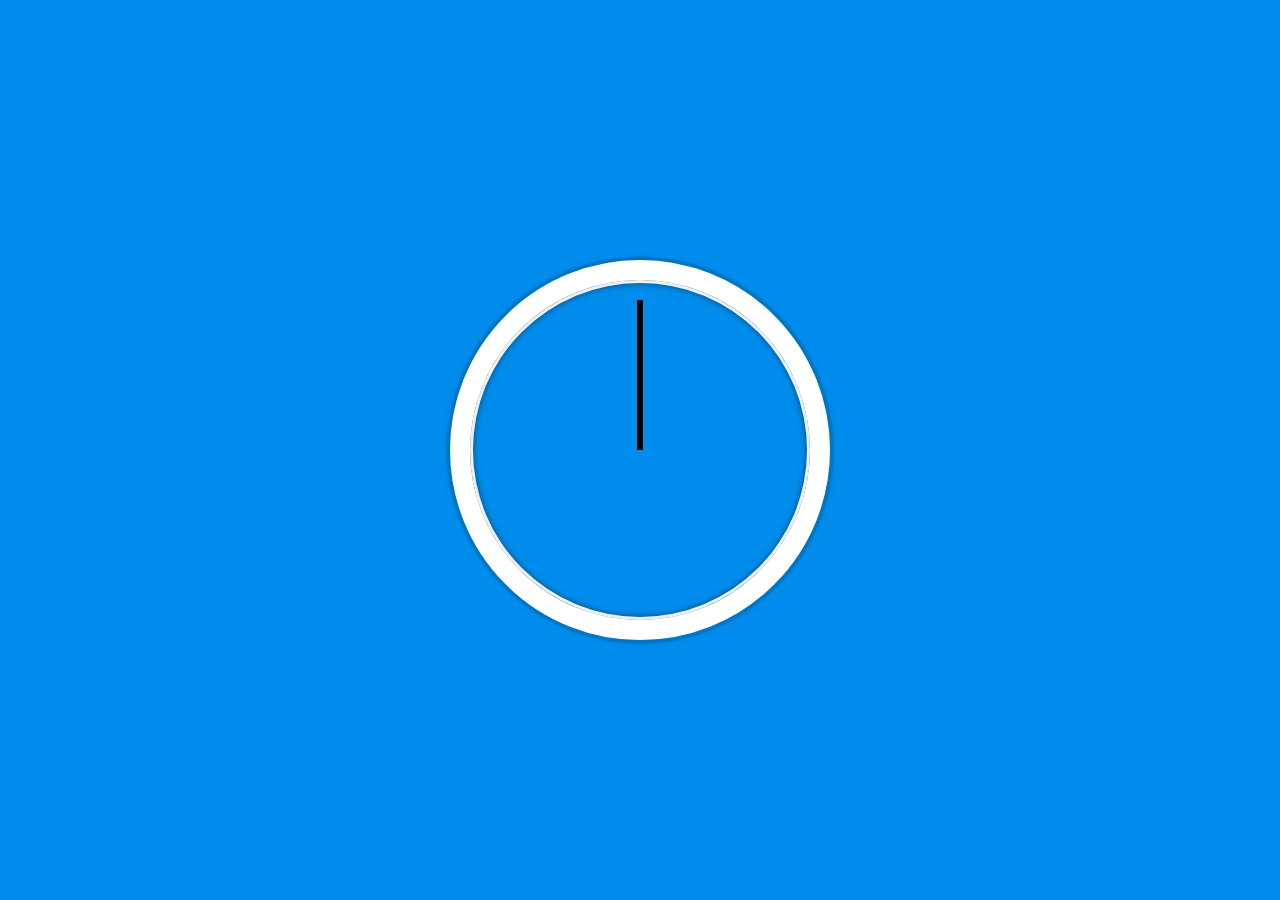
<file: 02 - JS and CSS Clock/index-START.html>
<!DOCTYPE html>
<html lang="en">
  <head>
    <meta charset="UTF-8" />
    <title>JS + CSS Clock</title>
  </head>
  <body>
    <div class="clock">
      <div class="clock-face">
        <div class="hand hour-hand"></div>
        <div class="hand min-hand"></div>
        <div class="hand second-hand"></div>
      </div>
    </div>

    <style>
      html {
        background: #018ded url(https://unsplash.it/1500/1000?image=881&blur=5);
        background-size: cover;
        font-family: "helvetica neue";
        text-align: center;
        font-size: 10px;
      }

      body {
        margin: 0;
        font-size: 2rem;
        display: flex;
        flex: 1;
        min-height: 100vh;
        align-items: center;
      }

      .clock {
        width: 30rem;
        height: 30rem;
        border: 20px solid white;
        border-radius: 50%;
        margin: 50px auto;
        position: relative;
        padding: 2rem;
        box-shadow: 0 0 0 4px rgba(0, 0, 0, 0.1), inset 0 0 0 3px #efefef,
          inset 0 0 10px black, 0 0 10px rgba(0, 0, 0, 0.2);
      }

      .clock-face {
        position: relative;
        width: 100%;
        height: 100%;
        transform: translateY(
          -3px
        ); /* account for the height of the clock hands */
      }

      .hand {
        width: 50%;
        height: 6px;
        background: black;
        position: absolute;
        top: 50%;
        transform-origin: 100%;
        transform: rotate(90deg);
        transition: all 0.05s;
        transition-timing-function: cubic-bezier(0.13, 2.7, 0.587, 1);
      }
    </style>

    <script>
      const secondHand = document.querySelector(".second-hand");
      const minuteHand = document.querySelector(".min-hand");
      const hourHand = document.querySelector(".hour-hand");

      function setDate() {
        const now = new Date();

        const seconds = now.getSeconds();
        const minutes = now.getMinutes();
        const hours = now.getHours();

        const secondsDegrees = (seconds / 60) * 360 + 90;
        const minutesDegrees = (minutes / 60) * 360 + 90;
        const hoursDegrees = (hours / 12) * 360 + 90;

        secondHand.style.transform = `rotate(${secondsDegrees}deg)`;
        minuteHand.style.transform = `rotate(${minutesDegrees}deg)`;
        hourHand.style.transform = `rotate(${hoursDegrees}deg)`;

        // console.log(seconds);
        console.log(hours);
      }

      setInterval(setDate, 1000);
    </script>
  </body>
</html>
</file>
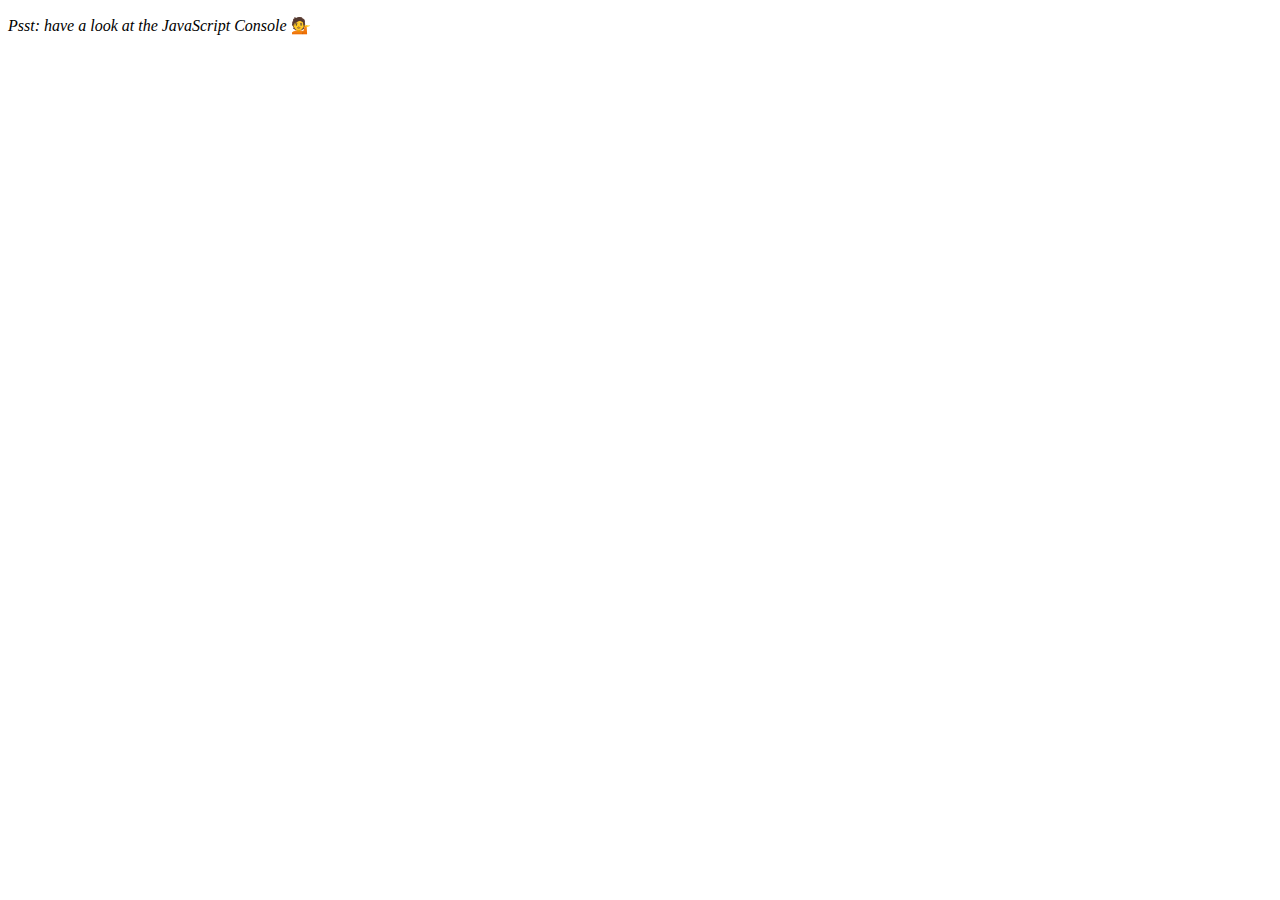
<file: 04 - Array Cardio Day 1/index-START.html>
<!DOCTYPE html>
<html lang="en">
  <head>
    <meta charset="UTF-8" />
    <title>Array Cardio 💪</title>
  </head>
  <body>
    <p><em>Psst: have a look at the JavaScript Console</em> 💁</p>
    <script>
      // Get your shorts on - this is an array workout!
      // ## Array Cardio Day 1

      // Some data we can work with

      const inventors = [
        { first: "Albert", last: "Einstein", year: 1879, passed: 1955 },
        { first: "Isaac", last: "Newton", year: 1643, passed: 1727 },
        { first: "Galileo", last: "Galilei", year: 1564, passed: 1642 },
        { first: "Marie", last: "Curie", year: 1867, passed: 1934 },
        { first: "Johannes", last: "Kepler", year: 1571, passed: 1630 },
        { first: "Nicolaus", last: "Copernicus", year: 1473, passed: 1543 },
        { first: "Max", last: "Planck", year: 1858, passed: 1947 },
        { first: "Katherine", last: "Blodgett", year: 1898, passed: 1979 },
        { first: "Ada", last: "Lovelace", year: 1815, passed: 1852 },
        { first: "Sarah E.", last: "Goode", year: 1855, passed: 1905 },
        { first: "Lise", last: "Meitner", year: 1878, passed: 1968 },
        { first: "Hanna", last: "Hammarström", year: 1829, passed: 1909 },
      ];

      const people = [
        "Beck, Glenn",
        "Becker, Carl",
        "Beckett, Samuel",
        "Beddoes, Mick",
        "Beecher, Henry",
        "Beethoven, Ludwig",
        "Begin, Menachem",
        "Belloc, Hilaire",
        "Bellow, Saul",
        "Benchley, Robert",
        "Benenson, Peter",
        "Ben-Gurion, David",
        "Benjamin, Walter",
        "Benn, Tony",
        "Bennington, Chester",
        "Benson, Leana",
        "Bent, Silas",
        "Bentsen, Lloyd",
        "Berger, Ric",
        "Bergman, Ingmar",
        "Berio, Luciano",
        "Berle, Milton",
        "Berlin, Irving",
        "Berne, Eric",
        "Bernhard, Sandra",
        "Berra, Yogi",
        "Berry, Halle",
        "Berry, Wendell",
        "Bethea, Erin",
        "Bevan, Aneurin",
        "Bevel, Ken",
        "Biden, Joseph",
        "Bierce, Ambrose",
        "Biko, Steve",
        "Billings, Josh",
        "Biondo, Frank",
        "Birrell, Augustine",
        "Black, Elk",
        "Blair, Robert",
        "Blair, Tony",
        "Blake, William",
      ];

      // Array.prototype.filter()
      // 1. Filter the list of inventors for those who were born in the 1500's
      const fifteen = inventors.filter((inventor) => {
        if (inventor.year >= 1500 && inventor.year < 1600) return true;
      });

      // console.table(fifteen);

      // Array.prototype.map()
      // 2. Give us an array of the inventors first and last names
      const inventorsNames = inventors.map(
        (inventor) => inventor.first + " " + inventor.last
      );

      // console.log(inventorsNames);

      // Array.prototype.sort()
      // 3. Sort the inventors by birthdate, oldest to youngest

      const birthdays = inventors.sort((a, b) => (a.year > b.year ? 1 : -1));

      // console.log(birthdays);

      // Array.prototype.reduce()
      // 4. How many years did all the inventors live all together?
      const life = inventors.reduce((total, inventor) => {
        return total + (inventor.passed - inventor.year);
      }, 0);

      // console.log(life);
      // 5. Sort the inventors by years lived
      const oldest = inventors.sort((a, b) => {
        const lastGuy = a.passed - a.year;
        const nextGuy = b.passed - b.year;
        return lastGuy > nextGuy ? -1 : 1;
      });

      // console.log(oldest);

      // 6. create a list of Boulevards in Paris that contain 'de' anywhere in the name
      //      https:en.wikipedia.org/wiki/Category:Boulevards_in_Paris

      // const category = document.querySelector(".mw-category");
      // const links = [...category.querySelectorAll("a")];
      // const de = links
      //   .map((link) => link.textContent)
      //   .filter((streetName) => streetName.includes("de"));

      // 7. sort Exercise
      // Sort the people alphabetically by last name

      const alpha = people.sort((a, b) => {
        a[0] < b[0];
      });
      // console.log(alpha);

      // 8. Reduce Exercise
      // Sum up the instances of each of these
      const data = [
        "car",
        "car",
        "truck",
        "truck",
        "bike",
        "walk",
        "car",
        "van",
        "bike",
        "walk",
        "car",
        "van",
        "car",
        "truck",
      ];

      const transportation = data.reduce((obj, item) => {
        if (!obj[item]) {
          obj[item] = 0;
        }
        obj[item]++;
        return obj;
      }, {});

      console.log(transportation);
    </script>
  </body>
</html>
</file>
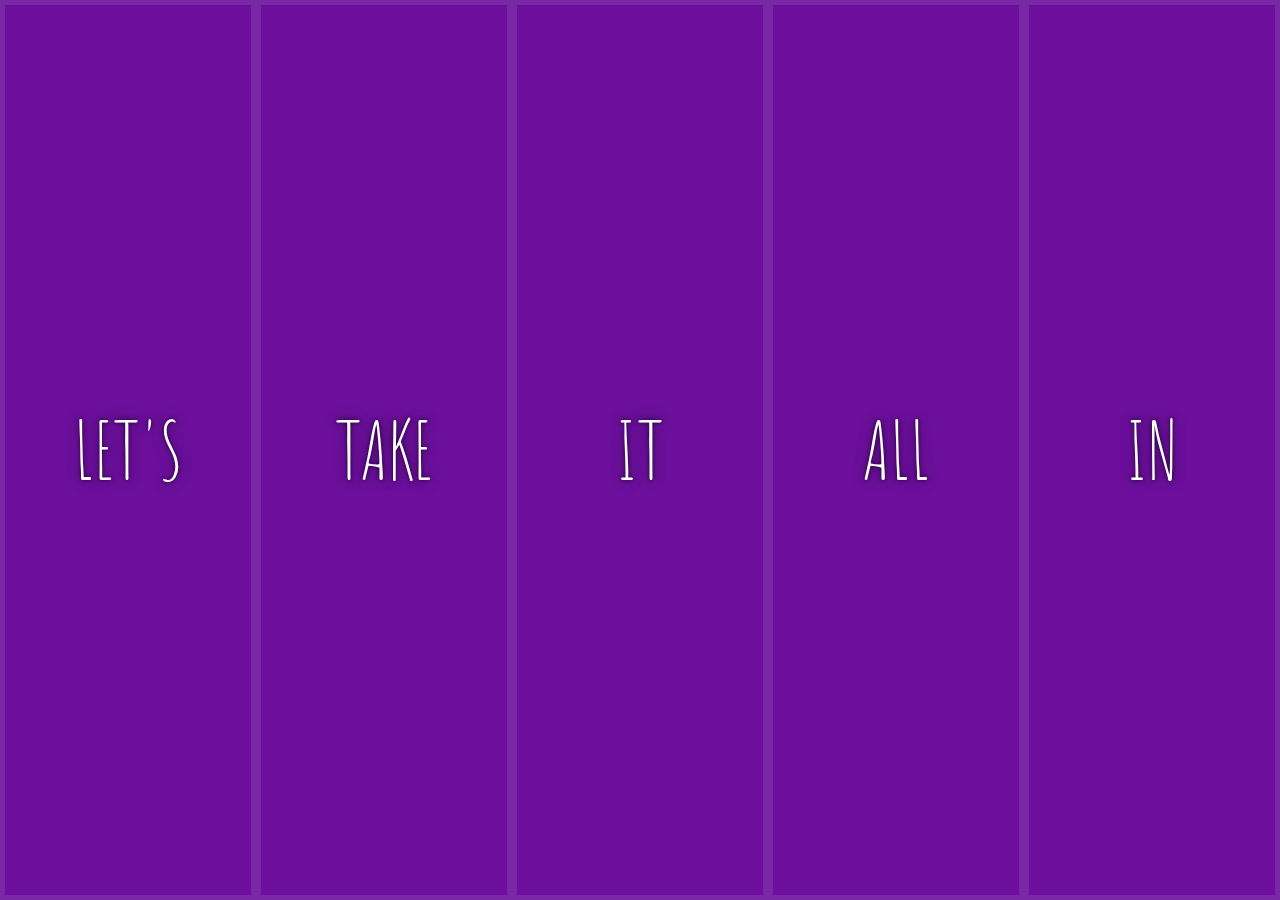
<file: 05 - Flex Panel Gallery/index-FINISHED.html>
<!DOCTYPE html>
<html lang="en">
  <head>
    <meta charset="UTF-8" />
    <title>Flex Panels 💪</title>
    <link
      href="https://fonts.googleapis.com/css?family=Amatic+SC"
      rel="stylesheet"
      type="text/css"
    />
  </head>
  <body>
    <style>
      html {
        box-sizing: border-box;
        background: #ffc600;
        font-family: "helvetica neue";
        font-size: 20px;
        font-weight: 200;
      }

      body {
        margin: 0;
      }

      *,
      *:before,
      *:after {
        box-sizing: inherit;
      }

      .panels {
        min-height: 100vh;
        overflow: hidden;
        display: flex;
      }

      .panel {
        background: #6b0f9c;
        box-shadow: inset 0 0 0 5px rgba(255, 255, 255, 0.1);
        color: white;
        text-align: center;
        align-items: center;
        /* Safari transitionend event.propertyName === flex */
        /* Chrome + FF transitionend event.propertyName === flex-grow */
        transition: font-size 0.7s cubic-bezier(0.61, -0.19, 0.7, -0.11),
          flex 0.7s cubic-bezier(0.61, -0.19, 0.7, -0.11), background 0.2s;
        font-size: 20px;
        background-size: cover;
        background-position: center;
        flex: 1;
        justify-content: center;
        display: flex;
        flex-direction: column;
      }

      .panel1 {
        background-image: url(https://source.unsplash.com/gYl-UtwNg_I/1500x1500);
      }
      .panel2 {
        background-image: url(https://source.unsplash.com/rFKUFzjPYiQ/1500x1500);
      }
      .panel3 {
        background-image: url(https://images.unsplash.com/photo-1465188162913-8fb5709d6d57?ixlib=rb-0.3.5&q=80&fm=jpg&crop=faces&cs=tinysrgb&w=1500&h=1500&fit=crop&s=967e8a713a4e395260793fc8c802901d);
      }
      .panel4 {
        background-image: url(https://source.unsplash.com/ITjiVXcwVng/1500x1500);
      }
      .panel5 {
        background-image: url(https://source.unsplash.com/3MNzGlQM7qs/1500x1500);
      }

      /* Flex Items */
      .panel > * {
        margin: 0;
        width: 100%;
        transition: transform 0.5s;
        flex: 1 0 auto;
        display: flex;
        justify-content: center;
        align-items: center;
      }

      .panel > *:first-child {
        transform: translateY(-100%);
      }
      .panel.open-active > *:first-child {
        transform: translateY(0);
      }
      .panel > *:last-child {
        transform: translateY(100%);
      }
      .panel.open-active > *:last-child {
        transform: translateY(0);
      }

      .panel p {
        text-transform: uppercase;
        font-family: "Amatic SC", cursive;
        text-shadow: 0 0 4px rgba(0, 0, 0, 0.72), 0 0 14px rgba(0, 0, 0, 0.45);
        font-size: 2em;
      }

      .panel p:nth-child(2) {
        font-size: 4em;
      }

      .panel.open {
        flex: 5;
        font-size: 40px;
      }

      @media only screen and (max-width: 600px) {
        .panel p {
          font-size: 1em;
        }
      }
    </style>

    <div class="panels">
      <div class="panel panel1">
        <p>Hey</p>
        <p>Let's</p>
        <p>Dance</p>
      </div>
      <div class="panel panel2">
        <p>Give</p>
        <p>Take</p>
        <p>Receive</p>
      </div>
      <div class="panel panel3">
        <p>Experience</p>
        <p>It</p>
        <p>Today</p>
      </div>
      <div class="panel panel4">
        <p>Give</p>
        <p>All</p>
        <p>You can</p>
      </div>
      <div class="panel panel5">
        <p>Life</p>
        <p>In</p>
        <p>Motion</p>
      </div>
    </div>

    <script>
      const panels = document.querySelectorAll(".panel");

      function toggleOpen() {
        console.log("Hello");
        this.classList.toggle("open");
      }

      function toggleActive(e) {
        console.log(e.propertyName);
        if (e.propertyName.includes("flex")) {
          this.classList.toggle("open-active");
        }
      }

      panels.forEach((panel) => panel.addEventListener("click", toggleOpen));
      panels.forEach((panel) =>
        panel.addEventListener("transitionend", toggleActive)
      );
    </script>
  </body>
</html>
</file>
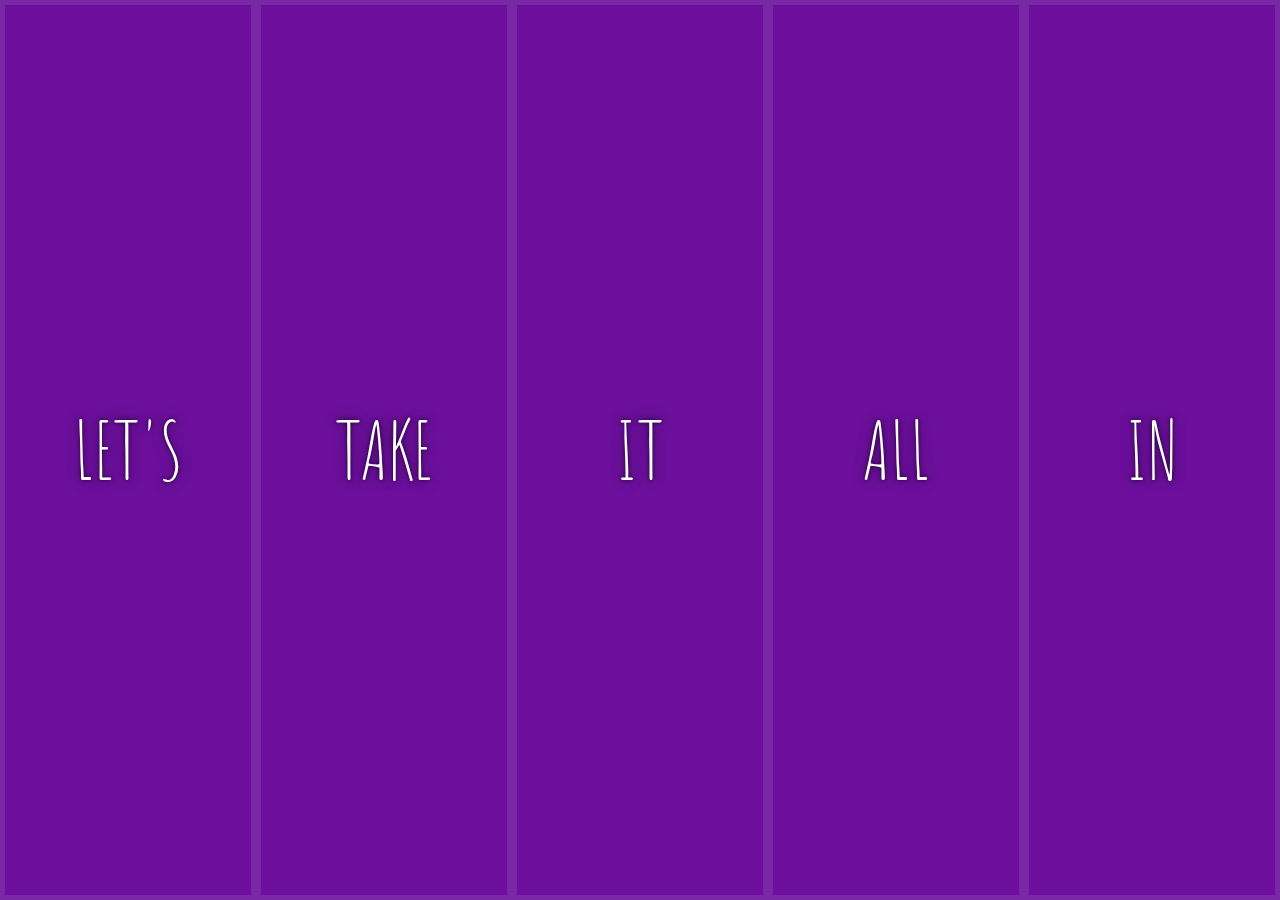
<file: 05 - Flex Panel Gallery/index-START.html>
<!DOCTYPE html>
<html lang="en">
  <head>
    <meta charset="UTF-8" />
    <title>Flex Panels 💪</title>
    <link
      href="https://fonts.googleapis.com/css?family=Amatic+SC"
      rel="stylesheet"
      type="text/css"
    />
  </head>
  <body>
    <style>
      html {
        box-sizing: border-box;
        background: #ffc600;
        font-family: "helvetica neue";
        font-size: 20px;
        font-weight: 200;
      }

      body {
        margin: 0;
      }

      *,
      *:before,
      *:after {
        box-sizing: inherit;
      }

      .panels {
        min-height: 100vh;
        overflow: hidden;
        display: flex;
      }

      .panel {
        background: #6b0f9c;
        box-shadow: inset 0 0 0 5px rgba(255, 255, 255, 0.1);
        color: white;
        text-align: center;
        align-items: center;
        /* Safari transitionend event.propertyName === flex */
        /* Chrome + FF transitionend event.propertyName === flex-grow */
        transition: font-size 0.7s cubic-bezier(0.61, -0.19, 0.7, -0.11),
          flex 0.7s cubic-bezier(0.61, -0.19, 0.7, -0.11), background 0.2s;
        font-size: 20px;
        background-size: cover;
        background-position: center;
        flex: 1;
        justify-content: center;
        display: flex;
        flex-direction: column;
      }

      .panel1 {
        background-image: url(https://source.unsplash.com/gYl-UtwNg_I/1500x1500);
      }
      .panel2 {
        background-image: url(https://source.unsplash.com/rFKUFzjPYiQ/1500x1500);
      }
      .panel3 {
        background-image: url(https://images.unsplash.com/photo-1465188162913-8fb5709d6d57?ixlib=rb-0.3.5&q=80&fm=jpg&crop=faces&cs=tinysrgb&w=1500&h=1500&fit=crop&s=967e8a713a4e395260793fc8c802901d);
      }
      .panel4 {
        background-image: url(https://source.unsplash.com/ITjiVXcwVng/1500x1500);
      }
      .panel5 {
        background-image: url(https://source.unsplash.com/3MNzGlQM7qs/1500x1500);
      }

      /* Flex Children */
      .panel > * {
        margin: 0;
        width: 100%;
        transition: transform 0.5s;
        flex: 1 0 auto;
        display: flex;
        justify-content: center;
        align-items: center;
      }

      .panel > *:first-child {
        transform: translateY(-100%);
      }
      .panel.open-active > *:first-child {
        transform: translateY(0);
      }
      .panel > *:last-child {
        transform: translateY(100%);
      }
      .panel.open-active > *:last-child {
        transform: translateY(0);
      }

      .panel p {
        text-transform: uppercase;
        font-family: "Amatic SC", cursive;
        text-shadow: 0 0 4px rgba(0, 0, 0, 0.72), 0 0 14px rgba(0, 0, 0, 0.45);
        font-size: 2em;
      }

      .panel p:nth-child(2) {
        font-size: 4em;
      }

      .panel.open {
        flex: 5;
        font-size: 40px;
      }
    </style>

    <div class="panels">
      <div class="panel panel1">
        <p>Hey</p>
        <p>Let's</p>
        <p>Dance</p>
      </div>
      <div class="panel panel2">
        <p>Give</p>
        <p>Take</p>
        <p>Receive</p>
      </div>
      <div class="panel panel3">
        <p>Experience</p>
        <p>It</p>
        <p>Today</p>
      </div>
      <div class="panel panel4">
        <p>Give</p>
        <p>All</p>
        <p>You can</p>
      </div>
      <div class="panel panel5">
        <p>Life</p>
        <p>In</p>
        <p>Motion</p>
      </div>
    </div>

    <script>
      const panels = document.querySelectorAll(".panel");

      function toggleOpen() {
        this.classList.toggle("open");
      }

      function toggleActive(e) {
        console.log(e.propertyName);
        if (e.propertyName.includes("flex"))
          this.classList.toggle("open-active");
      }

      panels.forEach((panel) => panel.addEventListener("click", toggleOpen));
      panels.forEach((panel) =>
        panel.addEventListener("transitionend", toggleActive)
      );
    </script>
  </body>
</html>
</file>
